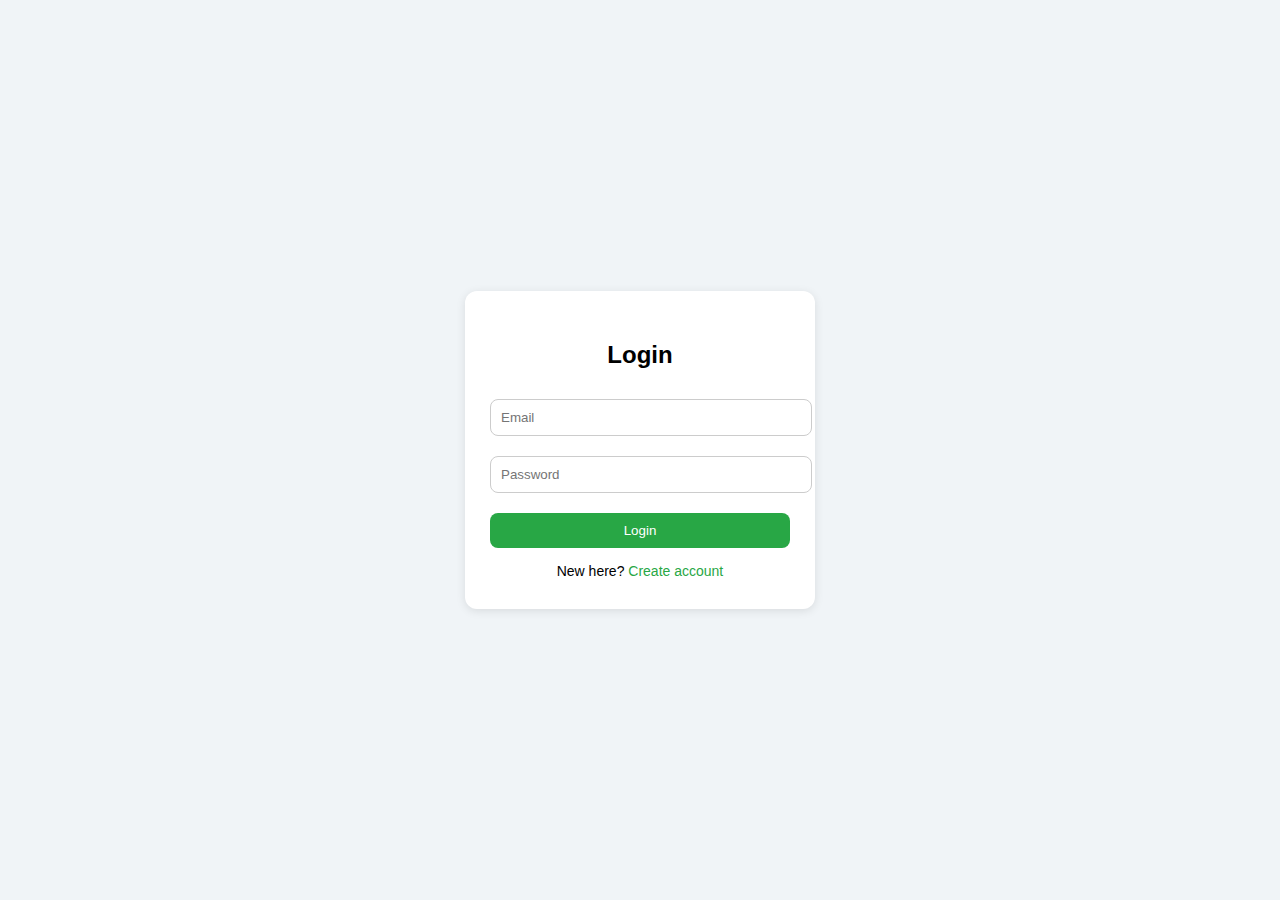
<file: login.html>
<!DOCTYPE html>
<html lang="en">
<head>
  <meta charset="UTF-8" />
  <meta name="viewport" content="width=device-width, initial-scale=1.0"/>
  <title>EVMatch – Login</title>
  <style>
    body {
      margin: 0;
      font-family: Arial, sans-serif;
      background-color: #f0f4f7;
      display: flex;
      justify-content: center;
      align-items: center;
      height: 100vh;
    }
    .form-box {
      background-color: #fff;
      padding: 30px 25px;
      border-radius: 12px;
      box-shadow: 0 2px 10px rgba(0,0,0,0.1);
      width: 300px;
      text-align: center;
    }
    .form-box h2 {
      margin-bottom: 20px;
    }
    input {
      width: 100%;
      padding: 10px;
      margin: 10px 0;
      border-radius: 8px;
      border: 1px solid #ccc;
    }
    button {
      width: 100%;
      padding: 10px;
      background-color: #28a745;
      color: white;
      border: none;
      border-radius: 8px;
      cursor: pointer;
      margin-top: 10px;
    }
    .signup-link {
      margin-top: 15px;
      font-size: 14px;
    }
    .signup-link a {
      color: #28a745;
      text-decoration: none;
    }
  </style>
</head>
<body>
  <div class="form-box">
    <h2>Login</h2>
    <form action="/login" method="post">
      <input type="email" placeholder="Email" name="email" required />
      <input type="password" placeholder="Password" name="password" required />
      <button type="submit">Login</button>
    </form>
    <div class="signup-link">
      New here? <a href="signin.html">Create account</a>
    </div>
  </div>
</body>
</html>
</file>
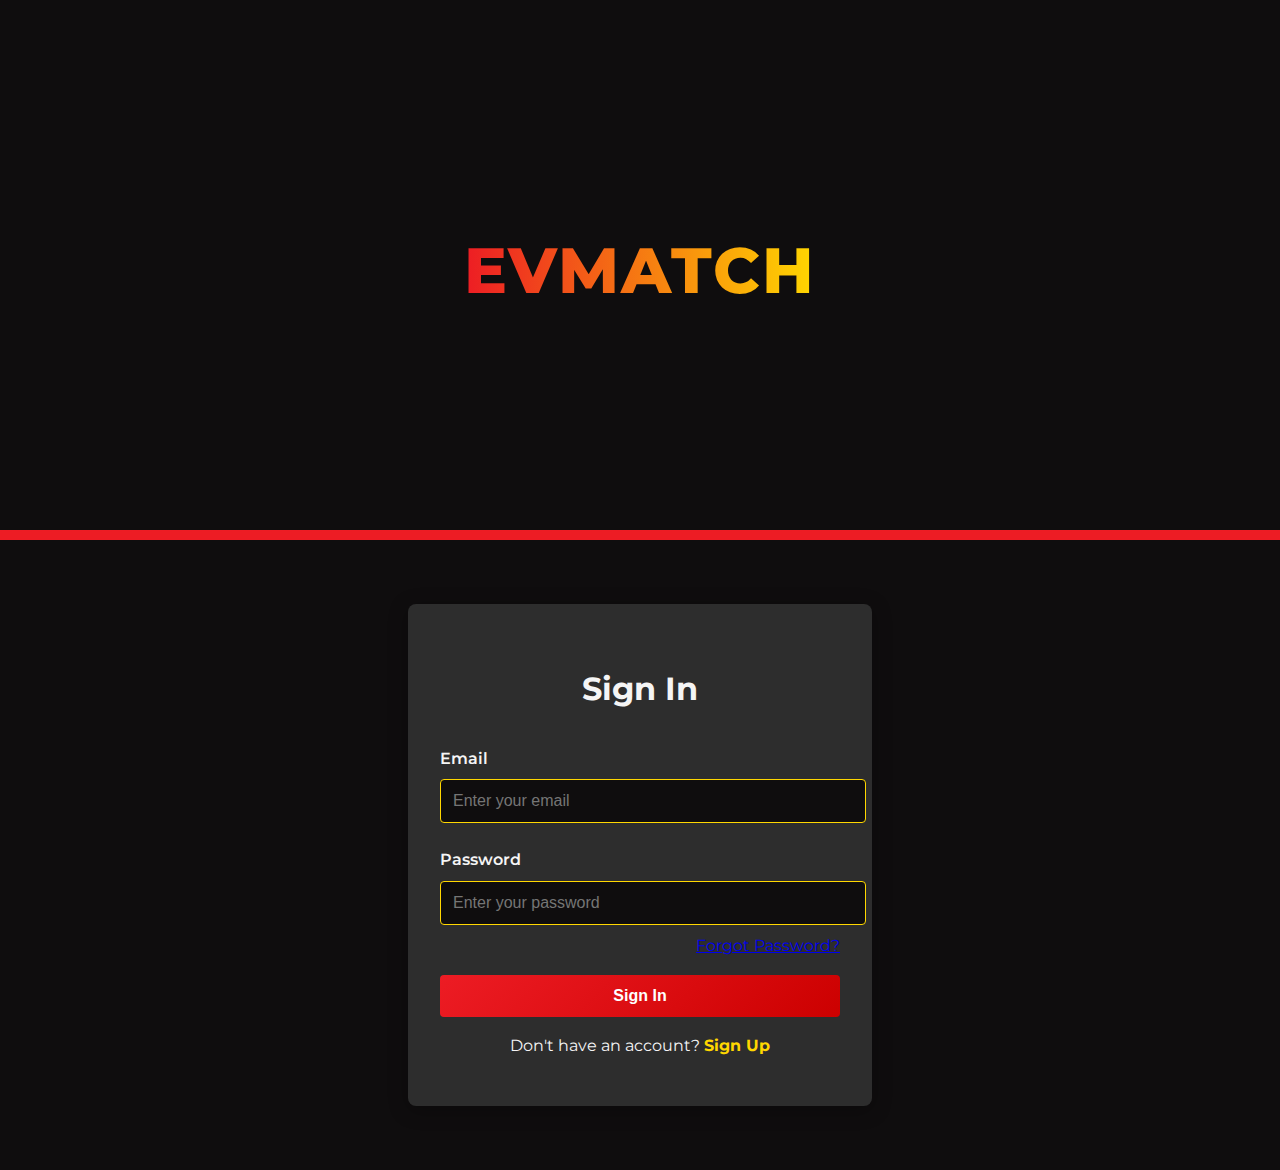
<file: signin.html>
<!DOCTYPE html>
<html lang="en">
<head>
    <meta charset="UTF-8">
    <meta name="viewport" content="width=device-width, initial-scale=1.0">
    <title>EVMatch - Sign In / Sign Up</title>
    <style>
        /* Ferrari-inspired CSS with luxurious dark theme and yellow accents */
        :root {
            --primary: #ED1C24;  /* Ferrari Rosso */
            --secondary: #FFD700;  /* Gold accent */
            --dark: #0F0D0E;
            --light: #F5F5F5;
            --carbon: #2D2D2D;
        }
        
        body {
            font-family: 'Montserrat', sans-serif;
            background-color: var(--dark);
            color: var(--light);
            margin: 0;
            padding: 0;
            line-height: 1.6;
        }
        
        .header {
            background: linear-gradient(rgba(15, 13, 14, 0.8), rgba(15, 13, 14, 0.9)), 
                        url('https://placehold.co/1920x600/2D2D2D/FFFFFF?text=EV+Driving+Excellence') center/cover no-repeat;
            height: 60vh;
            display: flex;
            align-items: center;
            justify-content: center;
            text-align: center;
            position: relative;
            overflow: hidden;
        }
        
        .header::after {
            content: '';
            position: absolute;
            bottom: 0;
            left: 0;
            width: 100%;
            height: 10px;
            background: var(--primary);
        }
        
        h1 {
            font-size: 4rem;
            font-weight: 800;
            text-transform: uppercase;
            margin: 0;
            background: linear-gradient(to right, var(--primary), var(--secondary));
            -webkit-background-clip: text;
            -webkit-text-fill-color: transparent;
            letter-spacing: 2px;
        }
        
        .form-container {
            max-width: 400px;
            margin: 4rem auto;
            padding: 2rem;
            background-color: var(--carbon);
            border-radius: 8px;
            box-shadow: 0 4px 20px rgba(0, 0, 0, 0.3);
        }
        
        .form-title {
            text-align: center;
            font-size: 2rem;
            margin-bottom: 2rem;
            color: var(--light);
        }
        
        label {
            display: block;
            margin-bottom: 0.5rem;
            font-weight: 600;
            color: var(--light);
        }

        input {
            width: 100%;
            padding: 12px;
            margin-bottom: 1.5rem;
            border: 1px solid var(--secondary);
            border-radius: 4px;
            background-color: var(--dark);
            color: var(--light);
            font-size: 1rem;
        }

        button[type="submit"] {
            background: linear-gradient(135deg, var(--primary), #c00);
            color: white;
            padding: 12px 24px;
            border: none;
            border-radius: 4px;
            font-size: 1rem;
            font-weight: bold;
            cursor: pointer;
            transition: all 0.3s;
            width: 100%;
        }

        button[type="submit"]:hover {
            transform: translateY(-2px);
            box-shadow: 0 4px 12px rgba(237, 28, 36, 0.4);
        }

        .footer {
            text-align: center;
            margin-top: 1rem;
            color: var(--light);
        }

        .footer a {
            color: var(--secondary);
            text-decoration: none;
            font-weight: bold;
        }

        .footer a:hover {
            text-decoration: underline;
        }

        .forgot-password {
            text-align: right;
            margin-top: -1rem;
            margin-bottom: 1rem;
        }

        @media (max-width: 768px) {
            .header {
                height: 50vh;
            }
            
            h1 {
                font-size: 2.5rem;
            }
        }
    </style>
    <link href="https://fonts.googleapis.com/css2?family=Montserrat:wght@300;400;500;600;700;800&display=swap" rel="stylesheet">
</head>
<body>
    <div class="header">
        <div>
            <h1>EV<span style="color: var(--secondary)">Match</span></h1>
        </div>
    </div>

    <div class="form-container">
        <h2 class="form-title">Sign In</h2>
        <form id="signin-form">
            <label for="signin-email">Email</label>
            <input type="email" id="signin-email" placeholder="Enter your email" required />

            <label for="signin-password">Password</label>
            <input type="password" id="signin-password" placeholder="Enter your password" required />

            <div class="forgot-password">
                <a href="#forgot-password" onclick="alert('Password reset link sent to your email!')">Forgot Password?</a>
            </div>

            <button type="submit">Sign In</button>
        </form>
        <div class="footer">
            <p>Don't have an account? <a href="#signup" onclick="toggleForms()">Sign Up</a></p>
        </div>
    </div>

    <div class="form-container" style="display: none;" id="signup-form">
        <h2 class="form-title">Sign Up</h2>
        <form id="signup-form">
            <label for="signup-name">Your Name</label>
            <input type="text" id="signup-name" placeholder="Enter your name" required />

            <label for="signup-email">Email</label>
            <input type="email" id="signup-email" placeholder="Enter your email" required />

            <label for="signup-password">Password</label>
            <input type="password" id="signup-password" placeholder="Create a password" required />

            <button type="submit">Sign Up</button>
        </form>
        <div class="footer">
            <p>Already have an account? <a href="#signin" onclick="toggleForms()">Sign In</a></p>
        </div>
    </div>

    <script>
        function toggleForms() {
            const signinForm = document.getElementById('signin-form');
            const signupForm = document.getElementById('signup-form');
            if (signinForm.style.display === "none") {
                signinForm.style.display = "block";
                signupForm.style.display = "none";
            } else {
                signinForm.style.display = "none";
                signupForm.style.display = "block";
            }
        }
    </script>
</body>
</html>
</file>
